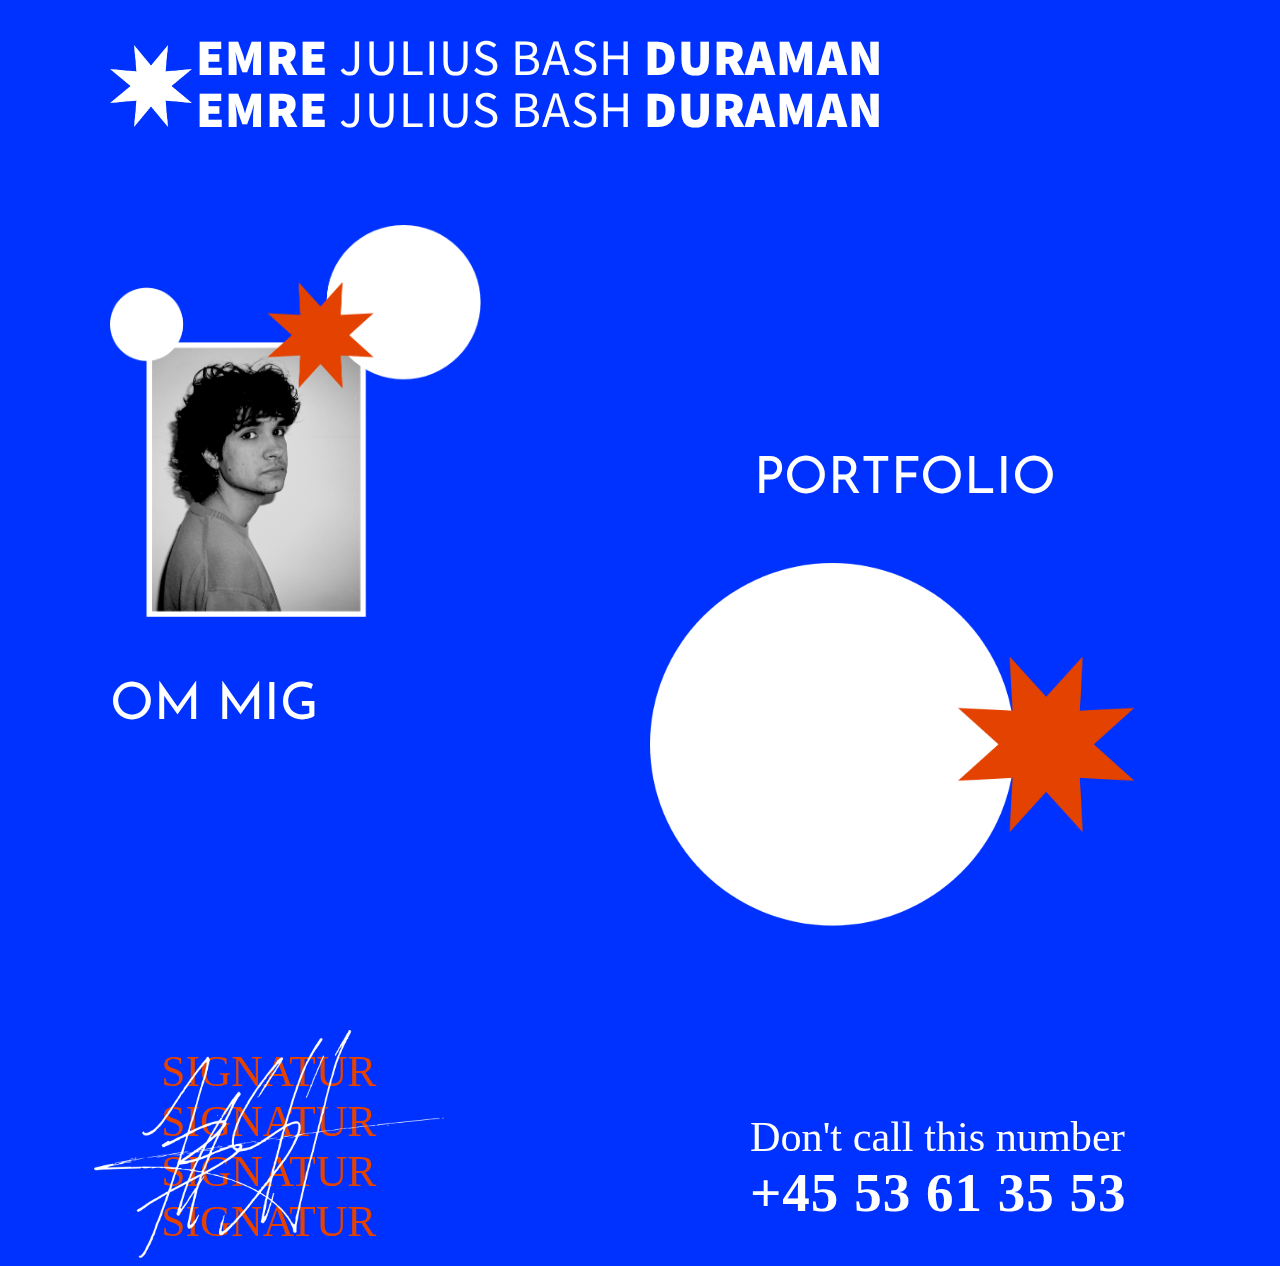
<file: index.html>
<!DOCTYPE html>
<html lang="da">

<head>
  <meta charset="UTF-8" />
  <meta http-equiv="X-UA-Compatible" content="IE=edge" />
  <meta name="viewport" content="width=device-width, initial-scale=1.0" />
  <link rel="stylesheet" href="index.css" />
  <link rel="stylesheet" href="global.css" />
  <link rel="icon" href="img/favicon.png" />
  <meta name="format-detection" content="telephone=no">

  <!-- GOOGLE FONTS START -->
  <link href="https://fonts.googleapis.com/css2?family=Source+Sans+Pro:wght@200;300;400;600;700;900&display=swap"
    rel="stylesheet" />
  <link rel="preconnect" href="https://fonts.gstatic.com" />
  <link href="https://fonts.googleapis.com/css2?family=Josefin+Sans:wght@400;500;600&display=swap" rel="stylesheet" />
  <link rel="preconnect" href="https://fonts.gstatic.com">
  <link href="https://fonts.googleapis.com/css2?family=Inter:wght@200;300;400;500;600;900&display=swap"
    rel="stylesheet">
  <!-- GOOGLE FONTS SLUT -->

  <title>Forside</title>
</head>

<body>

  <header>
    <a href="index.html">
      <h2>E<span class="mellemnavn_mobil">JB</span>D</h2>
      <div id="header_container">
        <img src="img/stjerne.png" alt="stjerne" />

        <h1>
          EMRE <span class="mellemnavn">JULIUS BASH</span> DURAMAN <br />
          EMRE <span class="mellemnavn">JULIUS BASH</span> DURAMAN
        </h1>
      </div>
    </a>

    <nav>

      <div id="menuknap">☰</div>
      <ul id="menu" class="hidden">
   
          <li><a href="about.html">Mig</a></li>
          <li><a href="portfolio.html">Portfolio</a></li>
          <li><a href="portfolio.html#first_section">Tema 2</a></li>
          <li><a href="portfolio.html#second_section">Tema 3</a></li>
          <li><a href="portfolio.html#fourth_section">Tema 4</a></li>
          <li><a href="portfolio.html#fifth_section">Tema 5</a></li>

      </ul>


    </nav>
  </header>
  <main>

    <div id="first_section">

      <div id="profil">
        <img src="img/emre_1.png" alt="Emre" />


        <div id="about"> <a href="about.html">OM MIG</a></div>
        <div id="portfolio"><a href="portfolio.html">PORTFOLIO</a></div>
        <div id="cirkel_stjerne">
          <img src="img/cirkel_stjerne.png" alt="Cirkel stjerne">
        </div>
      </div>

      <!-- <div class="stjerne"><img src="img/stjerne_roed.png" alt="stjerne"></div> -->



    </div>
  </main>

  <footer>
    <div id="footer_signatur">
      <img src="img/signatur.png" alt="Underskrift BASH" />

      <div class="center">
        SIGNATUR <br />
        SIGNATUR <br />
        SIGNATUR <br />
        SIGNATUR <br />
      </div>
    </div>

    <div id="footer_call">
      <p> Don't call this number <br> <span class=nummer>
          +45 53 61 35 53</span></p>


    </div>

  </footer>
  <script src="index.js"></script>
</body>


</html>
</file>
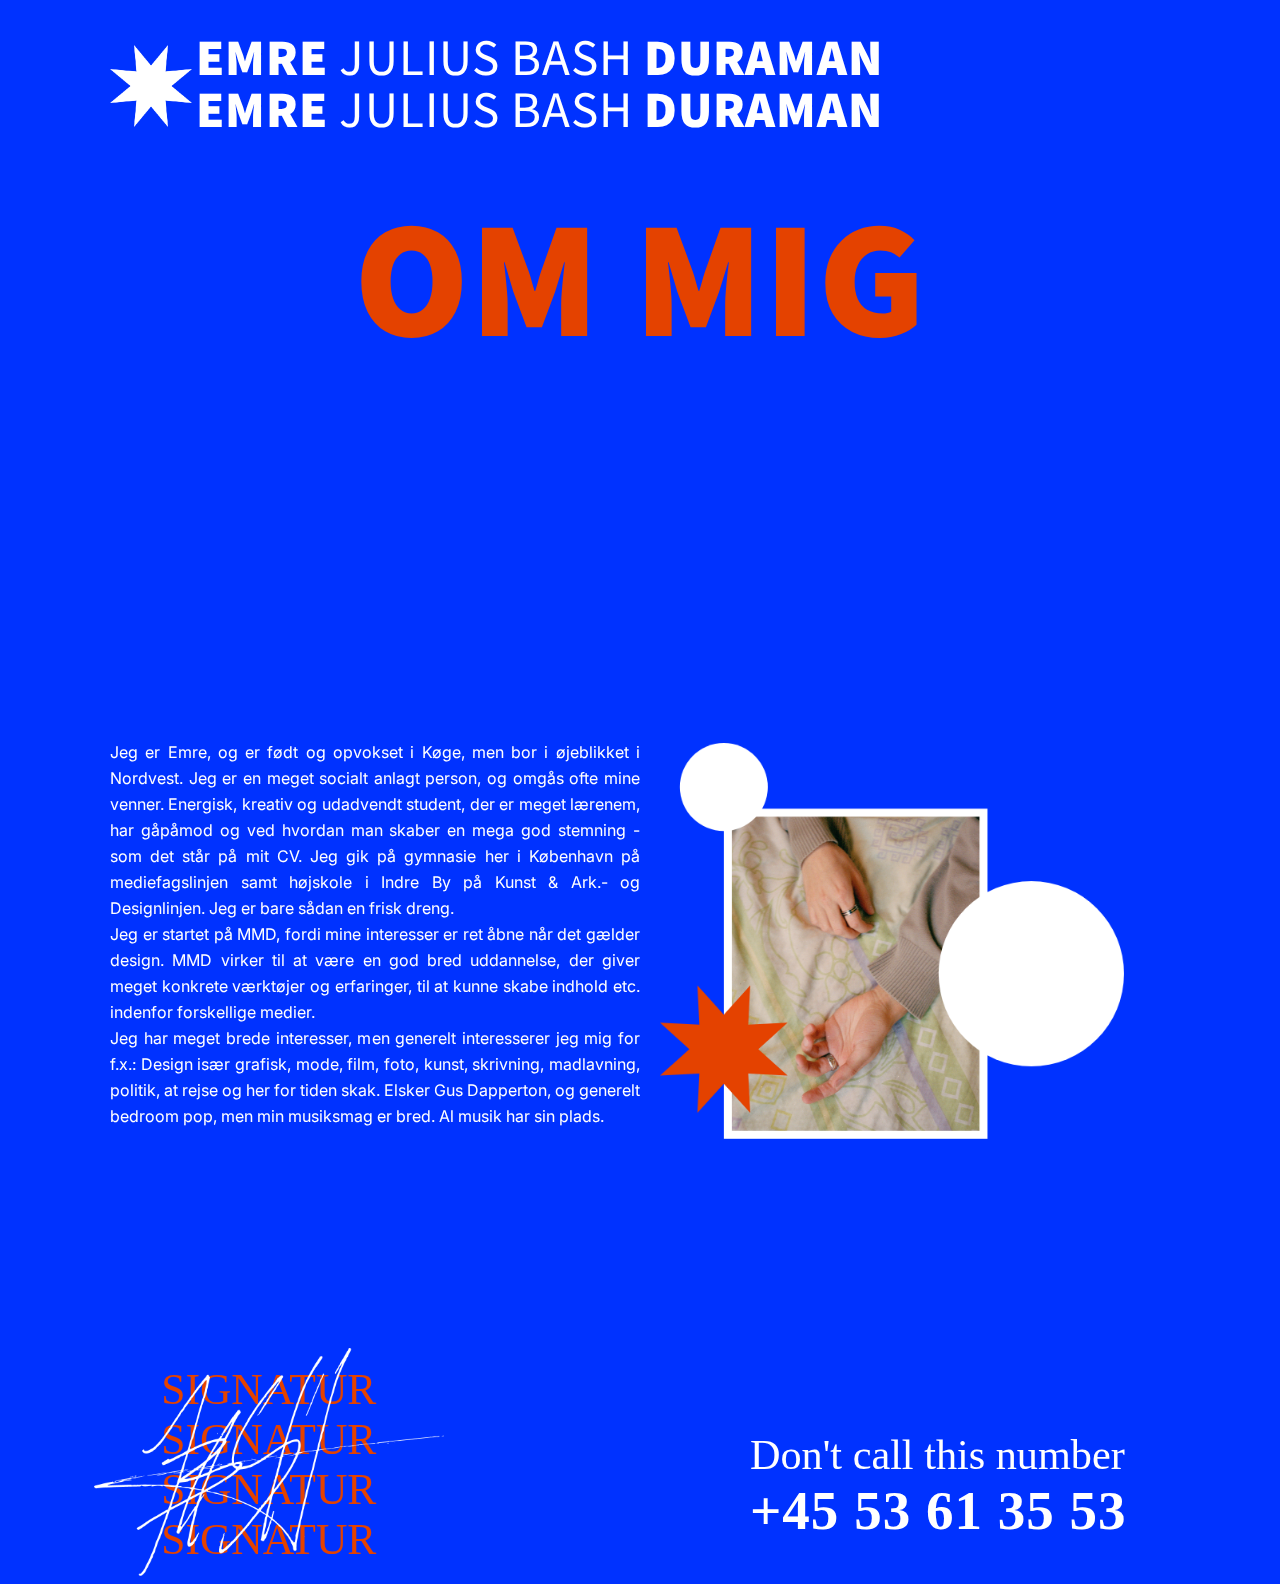
<file: about.html>
<!DOCTYPE html>
<html lang="da">

<head>
  <meta charset="UTF-8" />
  <meta http-equiv="X-UA-Compatible" content="IE=edge" />
  <meta name="viewport" content="width=device-width, initial-scale=1.0" />
  <link rel="stylesheet" href="about.css" />
  <link rel="stylesheet" href="global.css" />
  <link rel="icon" href="img/favicon.png" />
  <meta name="format-detection" content="telephone=no">

  <!-- GOOGLE FONTS START -->
  <link href="https://fonts.googleapis.com/css2?family=Source+Sans+Pro:wght@200;300;400;600;700;900&display=swap"
    rel="stylesheet" />
  <link rel="preconnect" href="https://fonts.gstatic.com" />
  <link href="https://fonts.googleapis.com/css2?family=Josefin+Sans:wght@400;500;600&display=swap" rel="stylesheet" />
  <link rel="preconnect" href="https://fonts.gstatic.com">
  <link href="https://fonts.googleapis.com/css2?family=Inter:wght@200;300;400;500;600;900&display=swap"
    rel="stylesheet">
  <!-- GOOGLE FONTS SLUT -->
  <title>Om mig</title>
</head>

<body>
  <header>
    <a href="index.html">
      <h2>E<span class="mellemnavn_mobil">JB</span>D</h2>
      <div id="header_container">
        <img src="img/stjerne.png" alt="stjerne" />

        <h1>
          EMRE <span class="mellemnavn">JULIUS BASH</span> DURAMAN <br />
          EMRE <span class="mellemnavn">JULIUS BASH</span> DURAMAN
        </h1>
      </div>
    </a>

    <nav>

      <div id="menuknap">☰</div>
      <ul id="menu" class="hidden">
     
          <li><a href="about.html">Mig</a></li>
          <li><a href="portfolio.html">Portfolio</a></li>
          <li><a href="portfolio.html#first_section">Tema 2</a></li>
          <li><a href="portfolio.html#second_section">Tema 3</a></li>
          <li><a href="portfolio.html#fourth_section">Tema 4</a></li>
          <li><a href="portfolio.html#fifth_section">Tema 5</a></li>

      </ul>



    </nav>
  </header>
  <main>

    <div id="portfolio">
      <p>OM MIG</p>
    </div>

    <div id="about_section">
     

      <p>Jeg er Emre, og er født og opvokset i Køge, men bor i øjeblikket i Nordvest. Jeg er en meget socialt anlagt
        person, og omgås ofte mine venner. Energisk, kreativ og udadvendt student, der er meget lærenem, har gåpåmod og
        ved hvordan man skaber en mega god stemning - som det står på mit CV. Jeg gik på gymnasie her i København på
        mediefagslinjen samt højskole i Indre By på Kunst & Ark.- og Designlinjen.
        Jeg er bare sådan en frisk dreng.
        <br>
        Jeg er startet på MMD, fordi mine interesser er ret åbne når det gælder design. MMD virker til at være en god
        bred uddannelse, der giver meget konkrete værktøjer og erfaringer, til at kunne skabe indhold etc. indenfor
        forskellige medier.
        <br>

        Jeg har meget brede interesser, men
        generelt interesserer jeg mig for f.x.:
        Design især grafisk, mode, film, foto, kunst, skrivning, madlavning, politik, at rejse og her for tiden skak.
        Elsker Gus Dapperton, og generelt bedroom pop, men min musiksmag er bred. Al musik har sin plads. </p>

        <div id="bash_container">
          <img src="img/haand_stjerne.png" alt="Hånd">
        </div>

    </div>

  




  </main>
  <footer>
    <div id="footer_signatur">
      <img src="img/signatur.png" alt="Underskrift BASH" />

      <div class="center">
        SIGNATUR <br />
        SIGNATUR <br />
        SIGNATUR <br />
        SIGNATUR <br />
      </div>
    </div>

    <div id="footer_call">
      <p> Don't call this number <br> <span class=nummer>
          +45 53 61 35 53</span></p>


    </div>

  </footer>
  <script src="index.js"></script>

</body>

</html>
</file>
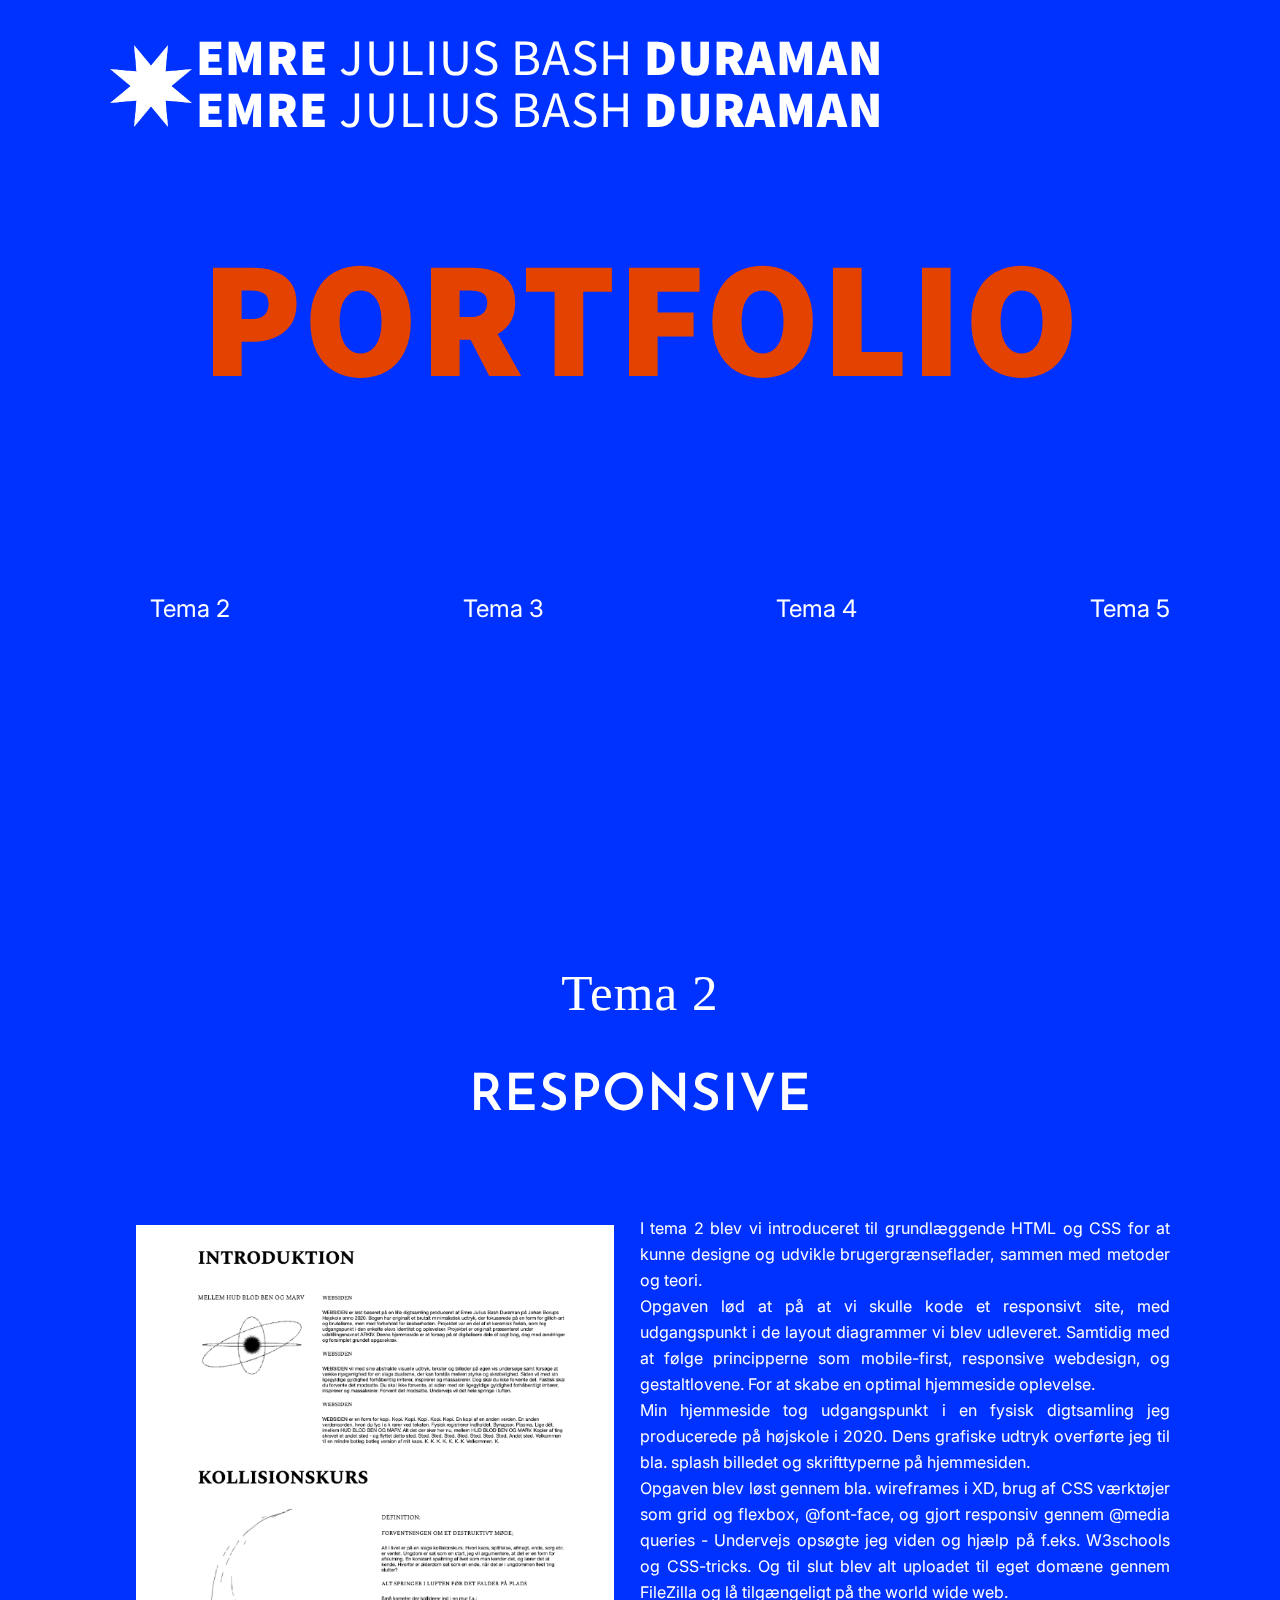
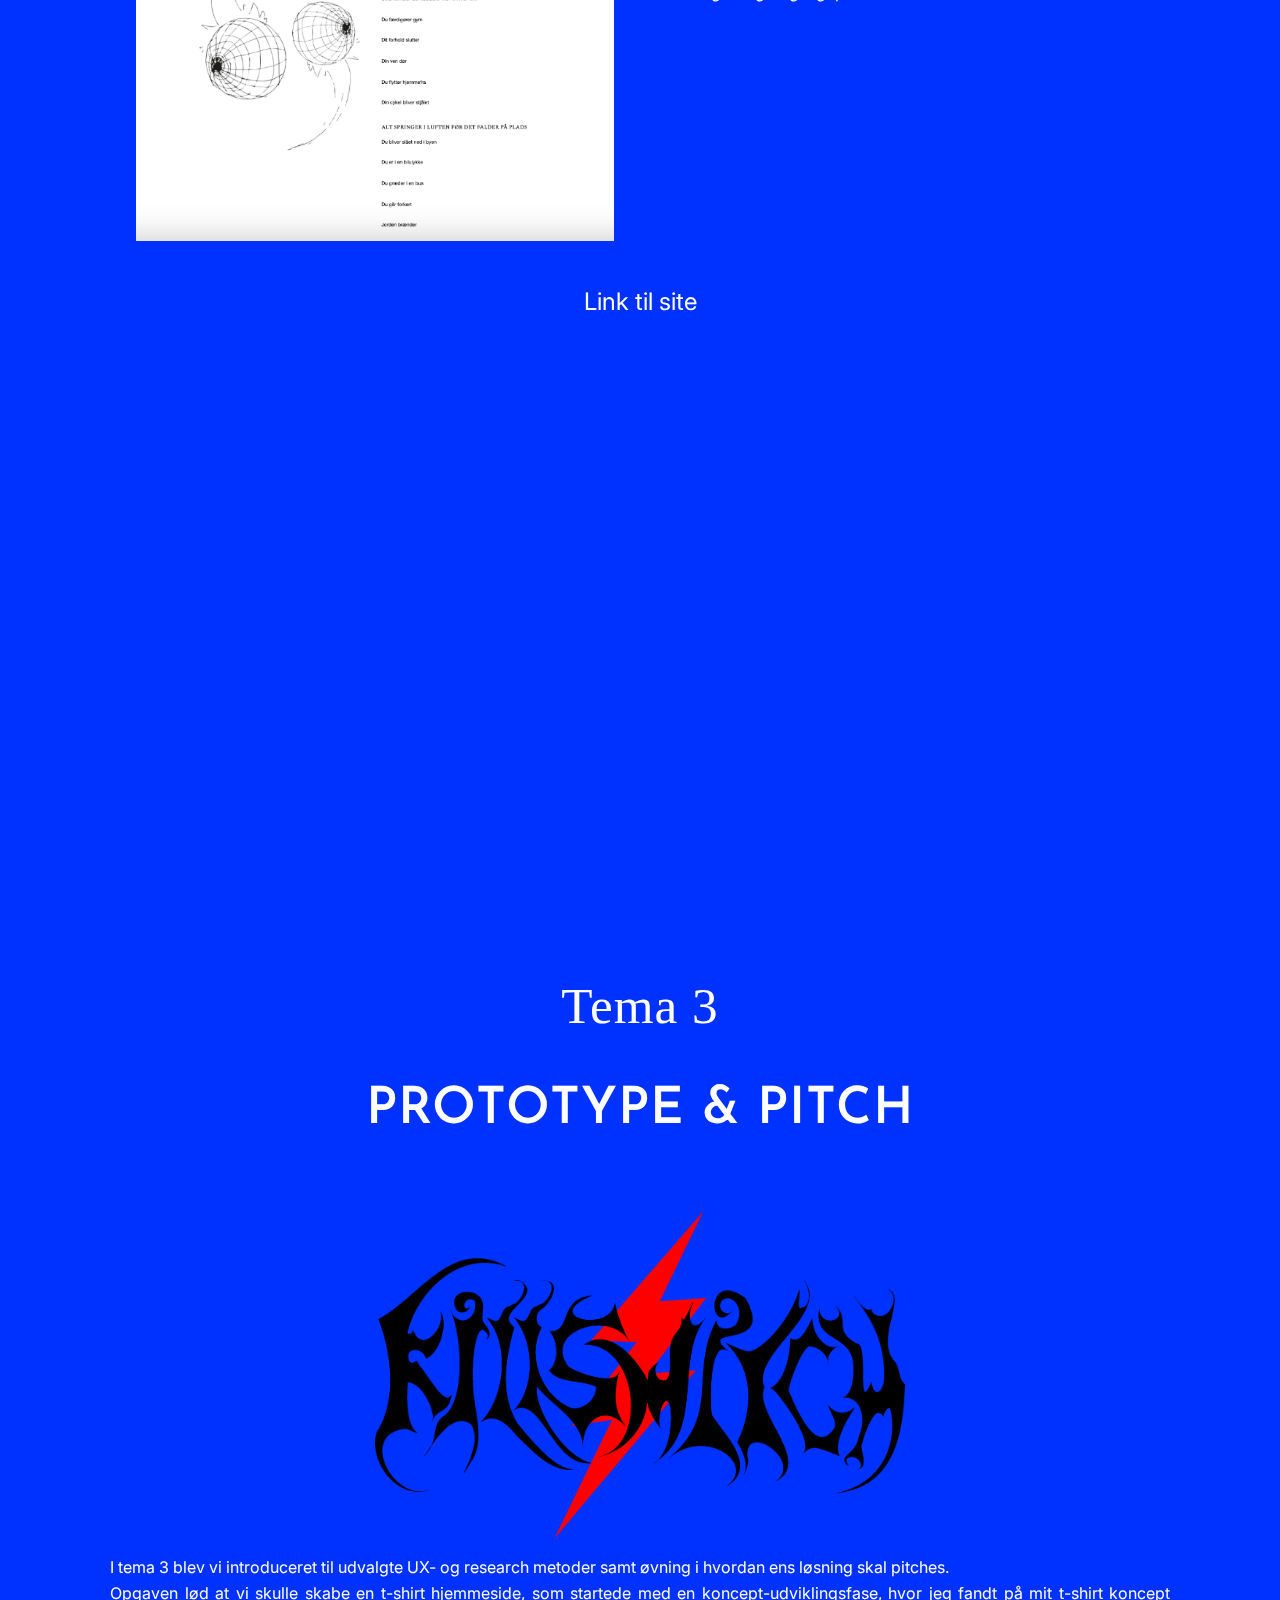
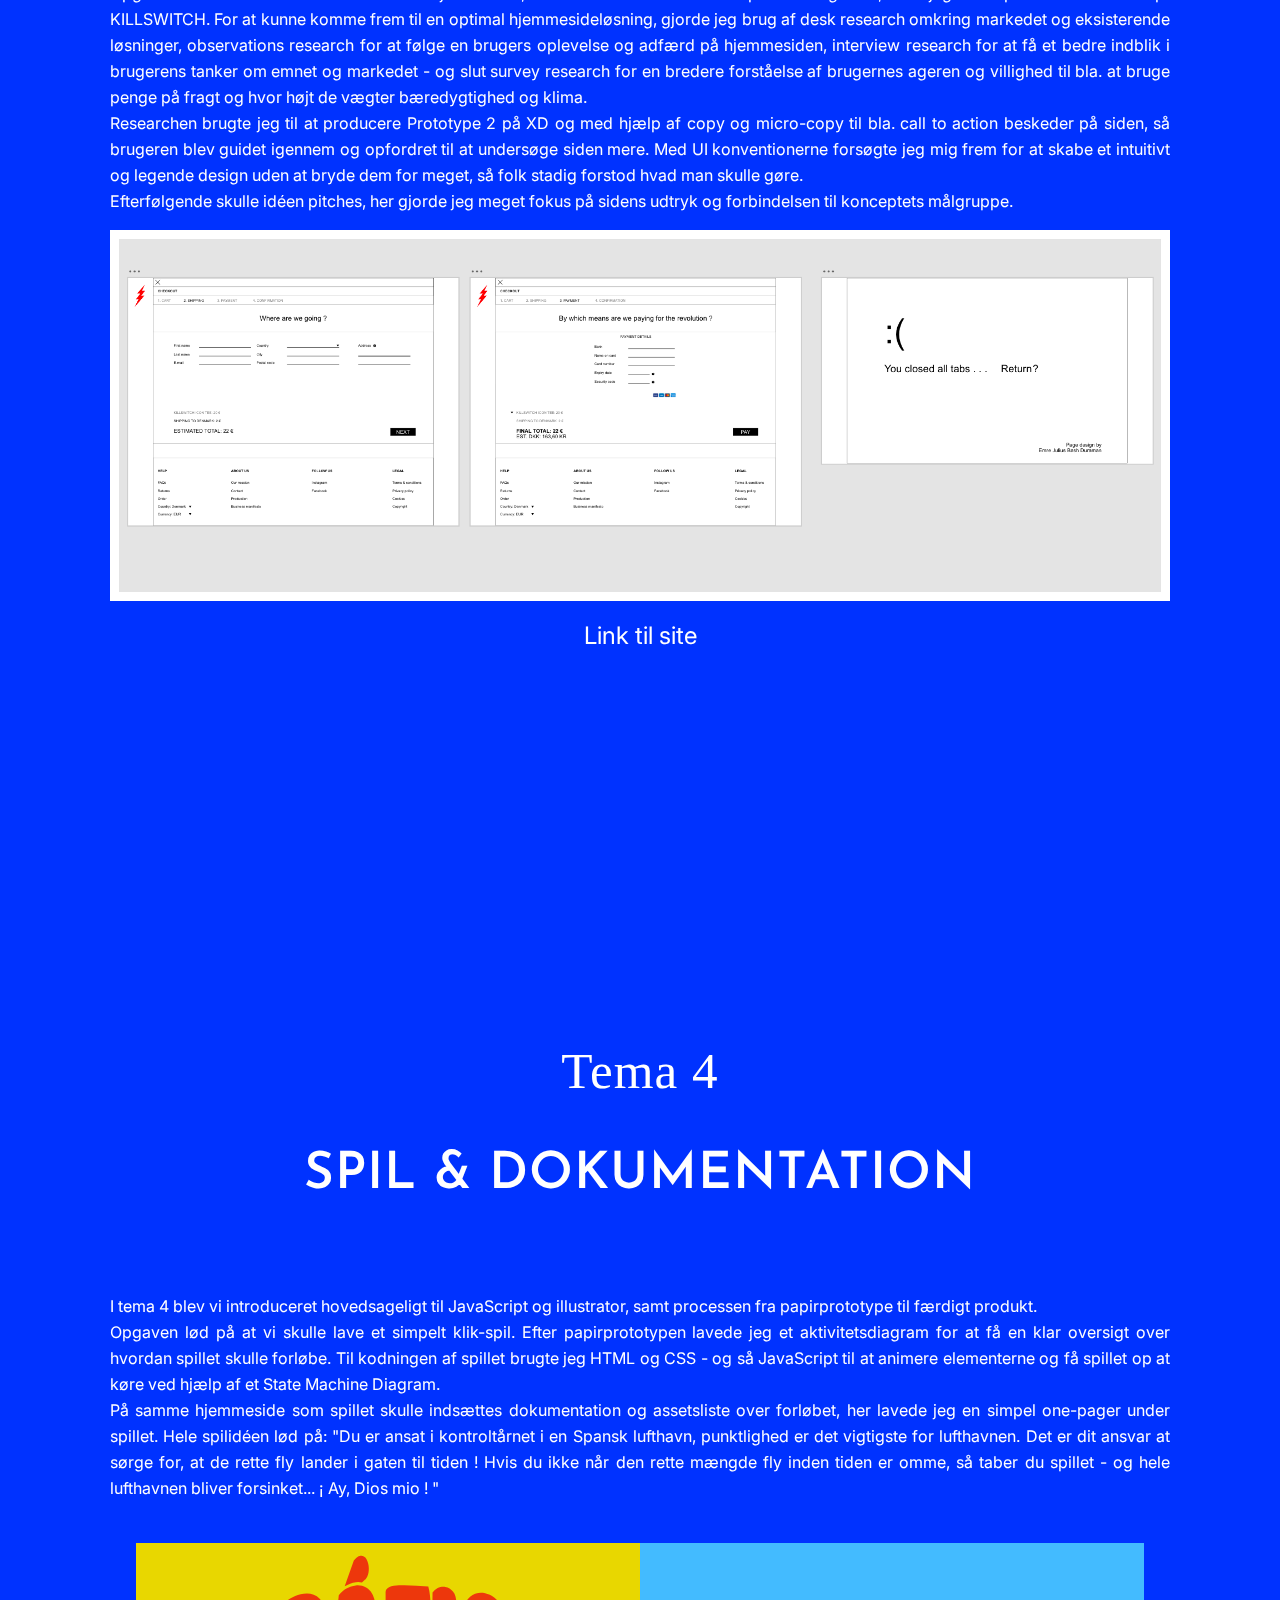
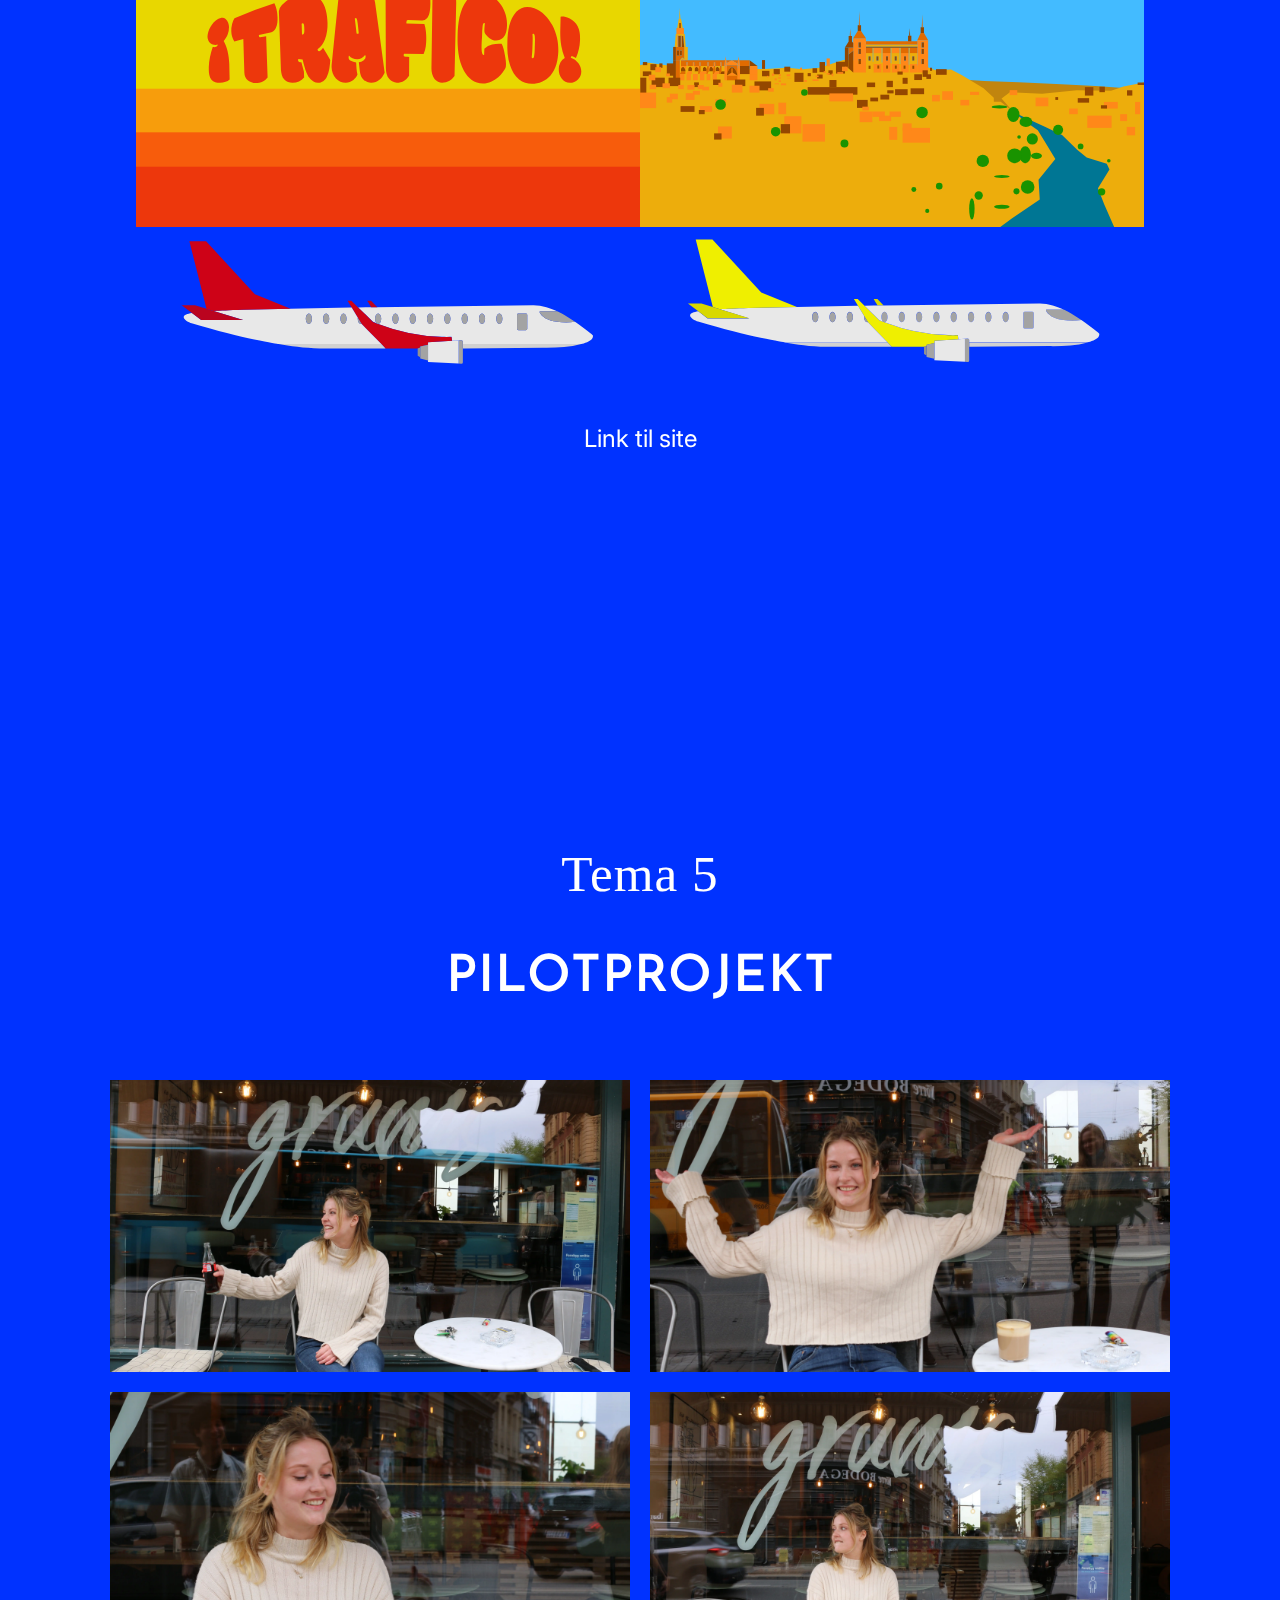
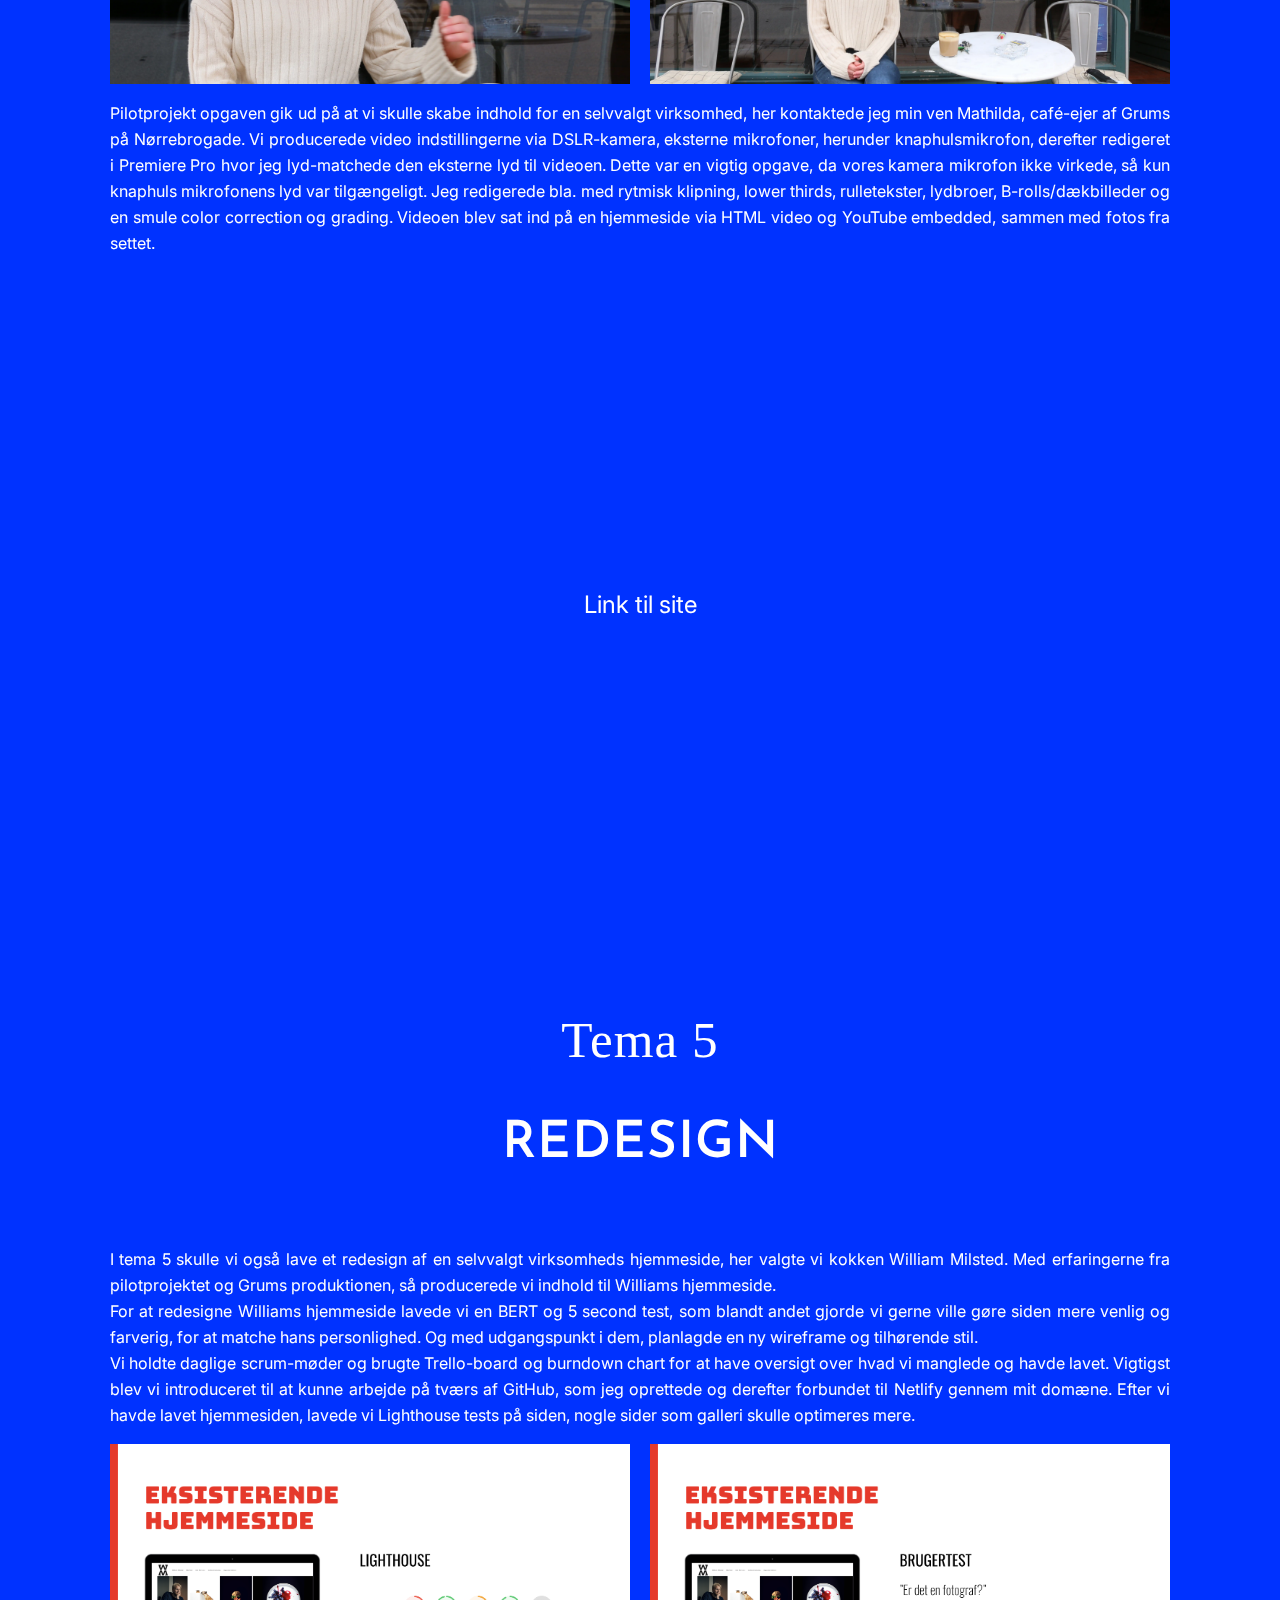
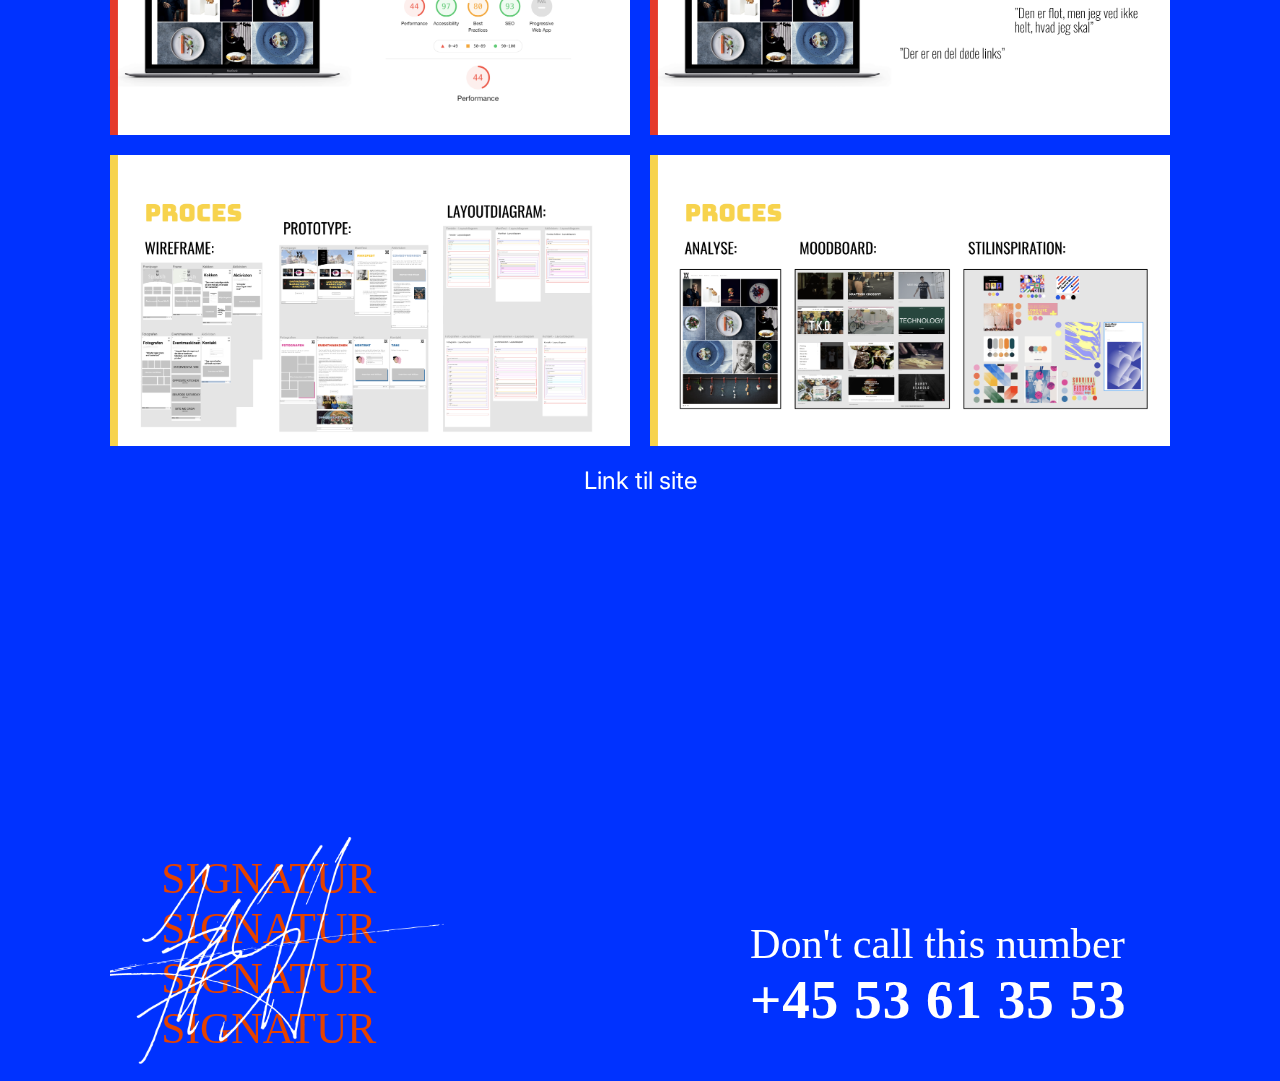
<file: portfolio.html>
<!DOCTYPE html>
<html lang="da">

<head>
  <meta charset="UTF-8">
  <meta http-equiv="X-UA-Compatible" content="IE=edge">
  <meta name="viewport" content="width=device-width, initial-scale=1.0">
  <link rel="stylesheet" href="portfolio.css" />
  <link rel="stylesheet" href="global.css" />
  <link rel="icon" href="img/favicon.png" />
  <meta name="format-detection" content="telephone=no">

  <!-- GOOGLE FONTS START -->
  <link href="https://fonts.googleapis.com/css2?family=Source+Sans+Pro:wght@200;300;400;600;700;900&display=swap"
    rel="stylesheet" />
  <link rel="preconnect" href="https://fonts.gstatic.com" />
  <link href="https://fonts.googleapis.com/css2?family=Josefin+Sans:wght@400;500;600&display=swap" rel="stylesheet" />
  <link rel="preconnect" href="https://fonts.gstatic.com">
  <link rel="preconnect" href="https://fonts.gstatic.com">
  <link href="https://fonts.googleapis.com/css2?family=Inter:wght@200;300;400;500;600;900&display=swap"
    rel="stylesheet">
  <!-- GOOGLE FONTS SLUT -->
  <title>Portfolio</title>
</head>

<body>

  <header>
    <a href="index.html">
      <h2>E<span class="mellemnavn_mobil">JB</span>D</h2>
      <div id="header_container">
        <img src="img/stjerne.png" alt="stjerne" />

        <h1>
          EMRE <span class="mellemnavn">JULIUS BASH</span> DURAMAN <br />
          EMRE <span class="mellemnavn">JULIUS BASH</span> DURAMAN
        </h1>
      </div>
    </a>

    <nav>

      <div id="menuknap">☰</div>
      <ul id="menu" class="hidden">
        <li><a href="about.html">Mig</a></li>
        <li><a href="portfolio.html">Portfolio</a></li>
        <li><a href="#first_section">Tema 2</a></li>
        <li><a href="#second_section">Tema 3</a></li>
        <li><a href="#fourth_section">Tema 4</a></li>
        <li><a href="#fifth_section">Tema 5</a></li>
      </ul>

    </nav>
  </header>

  <main>

    <div id="portfolio">
      <p>PORTFOLIO</p>
    </div>

    <div id="menu_computer">
      <ul>
        <li><a href="#first_section">Tema 2</a></li>
        <li><a href="#second_section">Tema 3</a></li>
        <li><a href="#fourth_section">Tema 4</a></li>
        <li><a href="#fifth_section">Tema 5</a></li>
      </ul>
    </div>

    <div id="first_section">
      <h3>
        <span class="tema">Tema 2</span> <br> RESPONSIVE
      </h3>
      <div class="section_wrapper">

        <img src="img/tema2.png" alt="Billede">


        <p>I tema 2 blev vi introduceret til grundlæggende HTML og CSS for at kunne designe og udvikle
          brugergrænseflader, sammen med metoder og teori. <br>
          Opgaven lød at på at vi skulle kode et
          responsivt site, med udgangspunkt i de layout diagrammer vi blev udleveret. Samtidig med at følge principperne
          som mobile-first, responsive webdesign, og gestaltlovene. For at skabe en optimal hjemmeside oplevelse.
          <br>

          Min hjemmeside tog udgangspunkt i en fysisk digtsamling jeg producerede på højskole i 2020. Dens grafiske
          udtryk overførte jeg til bla. splash billedet og skrifttyperne på hjemmesiden. <br>
          Opgaven blev løst gennem bla. wireframes i XD, brug af CSS værktøjer som grid og flexbox, @font-face, og gjort
          responsiv gennem @media queries - Undervejs opsøgte jeg viden og hjælp på f.eks. W3schools og CSS-tricks. Og
          til slut blev alt uploadet til eget domæne gennem FileZilla og lå tilgængeligt på the world wide web.

        </p>


      </div>
      <div class="link_site">
        <a href="http://bashkaos.dk/kea/02_web/02_html/website_v2/index.html#first_section">Link til
          site</a>
      </div>
    </div>

    <div id="second_section">
      <h3>
        <span class="tema">Tema 3</span> <br> PROTOTYPE & PITCH
      </h3>
      <div class="section_wrapper2">

        <img src="img/kill_switch.png" alt="Logotype">


        <p>I tema 3 blev vi introduceret til udvalgte UX- og research metoder samt øvning i hvordan ens løsning skal
          pitches. <br>
          Opgaven lød at vi skulle skabe en t-shirt hjemmeside, som startede med en koncept-udviklingsfase, hvor jeg
          fandt på mit t-shirt koncept KILLSWITCH. For at kunne komme frem til en optimal hjemmesideløsning, gjorde jeg
          brug af desk research omkring markedet og eksisterende løsninger, observations research for at følge en
          brugers oplevelse og adfærd på hjemmesiden, interview research for at få et bedre indblik i brugerens tanker
          om emnet og markedet - og slut survey research for en bredere forståelse af brugernes ageren og villighed til
          bla. at bruge penge på fragt og hvor højt de vægter bæredygtighed og klima.
          <br>
          Researchen brugte jeg til at producere Prototype 2 på XD og med hjælp af copy og micro-copy til bla. call to
          action beskeder på siden, så brugeren blev guidet igennem og opfordret til at undersøge siden mere. Med UI
          konventionerne forsøgte jeg mig frem for at skabe et intuitivt og legende design uden at bryde dem for meget,
          så folk stadig forstod hvad man skulle gøre.
          <br>
          Efterfølgende skulle idéen pitches, her gjorde jeg meget fokus på sidens udtryk og forbindelsen til konceptets
          målgruppe.
        </p>

        <div id="wire_kill">
          <img src="img/wire_kill.png" alt="wireframes">
        </div>

        <div class="link_site">
          <a href=" https://xd.adobe.com/view/da8b430f-338d-4575-968e-b83075cdf282-8fd8/?fullscreen&hints=off">Link til
            site</a>
        </div>


      </div>
    </div>


    <div id="fourth_section">
      <h3>
        <span class="tema">Tema 4</span> <br> SPIL & DOKUMENTATION
      </h3>
      <div class="section_wrapper3">
        <p>
          I tema 4 blev vi introduceret hovedsageligt til JavaScript og illustrator, samt processen fra papirprototype
          til færdigt produkt. <br>
          Opgaven lød på at vi skulle lave et simpelt klik-spil. Efter papirprototypen lavede jeg et aktivitetsdiagram
          for at få en klar oversigt over hvordan spillet skulle forløbe. Til kodningen af spillet brugte jeg HTML og
          CSS - og så JavaScript til at animere elementerne og få spillet op at køre ved hjælp af et State Machine
          Diagram. <br>
          På samme hjemmeside som spillet skulle indsættes dokumentation og assetsliste over forløbet, her lavede jeg en
          simpel one-pager under spillet. Hele spilidéen lød på: "Du er ansat i kontroltårnet i en Spansk lufthavn,
          punktlighed er det vigtigste for lufthavnen. Det er dit ansvar at sørge for, at de rette fly lander i gaten
          til tiden ! Hvis du ikke når den rette mængde fly inden tiden er omme, så taber du spillet - og hele
          lufthavnen bliver forsinket...

          ¡ Ay, Dios mio ! "



        </p>





      </div>

      <div class="col_fotos">
        <img src="img/splash_start.svg" alt="Splash">
        <img src="img/Baggrund.svg" alt="Baggrund">
        <img src="img/Roedfly.svg" alt="Fly">
        <img src="img/Gulfly.svg" alt="Fly">
      </div>
      <div class="link_site">
        <a href="http://bashkaos.dk/kea/04_animation/spil/trafico.html">Link til site</a>
      </div>
    </div>
    <div id="fifth_section">
      <h3>
        <span class="tema">Tema 5</span> <br> PILOTPROJEKT
      </h3>
      <div class="section_wrapper4">

        <div class="fotos_container">

          <div class="fotos">
            <img src="img/foto1.webp" alt="Mathilda">
            <img src="img/foto2.webp" alt="Mathilda">
            <img src="img/foto3.webp" alt="Mathilda">
            <img src="img/foto4.webp" alt="Mathilda">
          </div>


        </div>


        <p>Pilotprojekt opgaven gik ud på at vi skulle skabe indhold for en selvvalgt virksomhed, her kontaktede jeg min
          ven Mathilda, café-ejer af Grums på Nørrebrogade. Vi producerede video indstillingerne via DSLR-kamera,
          eksterne mikrofoner, herunder knaphulsmikrofon, derefter redigeret i Premiere Pro hvor jeg lyd-matchede den
          eksterne lyd til videoen. Dette var en vigtig opgave, da vores kamera mikrofon ikke virkede, så kun knaphuls
          mikrofonens lyd var tilgængeligt.
          Jeg redigerede bla. med rytmisk klipning, lower thirds, rulletekster, lydbroer, B-rolls/dækbilleder og en
          smule color correction og grading. Videoen blev sat ind på en hjemmeside via HTML video og YouTube embedded,
          sammen med fotos fra settet.</p>
        <div class="video_container">

    
          <div class="iframe_wrapper">
            <iframe width="560" height="315" src="https://www.youtube.com/embed/_1CdVqAvgxA"
              title="YouTube video player" 
              allow="accelerometer; autoplay; clipboard-write; encrypted-media; gyroscope; picture-in-picture"
              allowfullscreen></iframe>
          </div>

        </div>

        <div class="link_site">
          <a href="http://bashkaos.dk/kea/05_content/grums/index.html">Link til site</a>
        </div>

      </div>
    </div>
    <div id="sixth_section">
      <h3>
        <span class="tema">Tema 5</span> <br> REDESIGN
      </h3>
      <div class="section_wrapper5">




        <p>
          I tema 5 skulle vi også lave et redesign af en selvvalgt virksomheds hjemmeside, her valgte vi kokken William
          Milsted. Med erfaringerne fra pilotprojektet og Grums produktionen, så producerede vi indhold til Williams
          hjemmeside. <br> For at redesigne Williams hjemmeside lavede vi en BERT og 5 second test, som blandt andet gjorde
          vi gerne ville gøre siden mere venlig og farverig, for at matche hans personlighed. Og med udgangspunkt i dem,
          planlagde en ny wireframe og tilhørende stil. <br> Vi holdte daglige scrum-møder og brugte Trello-board og burndown
          chart for at have oversigt over hvad vi manglede og havde lavet. Vigtigst blev vi introduceret til at kunne
          arbejde på tværs af GitHub, som jeg oprettede og derefter forbundet til Netlify gennem mit domæne. Efter vi
          havde lavet hjemmesiden, lavede vi Lighthouse tests på siden, nogle sider som galleri skulle optimeres mere.

        </p>


        <div class="fotos_container">

          <div class="fotos">
            <img src="img/pros3.png" alt="eksisterende side">
            <img src="img/pros4.png" alt="eksisterende side">
            <img src="img/pros1.png" alt="process">
            <img src="img/pros2.png" alt="process">


          </div>


        </div>

      </div>
      <div class="link_site">
        <a href="https://william-milsted.netlify.app/index.html">Link til site</a>
      </div>
    </div>






  </main>


  <footer>
    <div id="footer_signatur">
      <img src="img/signatur.png" alt="Underskrift BASH" />

      <div class="center">
        SIGNATUR <br />
        SIGNATUR <br />
        SIGNATUR <br />
        SIGNATUR <br />
      </div>
    </div>

    <div id="footer_call">
      <p> Don't call this number <br> <span class=nummer>
          +45 53 61 35 53</span></p>


    </div>

  </footer>
  <script src="index.js"></script>
</body>


</html>
</file>
<file: index.css>
/********************************************************** COMPUTER VERSION ***************/

@media (min-width: 700px) {
  #first_section {
    margin-top: 25vh;
  }

  #profil img {
    height: auto;
    width: 70%;
  }

  #about {
    grid-row: 2;
    grid-column: 1;
    font-size: 4vw;
    margin-top: 5vw;
    text-align: start;
    font-family: "Josefin Sans";
  }

  #portfolio {
    grid-row: 1;
    grid-column: 2;
    font-size: 4vw;
    margin-top: 2vw;
    font-family: "Josefin Sans";
    text-align: center;
    margin-top: 18vw;
  }


  #profil {
    display: grid;
    grid-template-rows: 1fr 1fr;
    grid-template-columns: 1fr 1fr;
  }

  #cirkel_stjerne img {
    height: auto;
    width: 95%;
    position: relative;
    top: -5vw;
  }

  #cirkel_stjerne {

    Grid-column: 2;
    grid-row: 2;
    padding: 10px;

  }

 


  /******************************* footer **************************/

  footer {
    color: white;
    margin-top: -170px;
  }

  #footer_call {
    color: white;
    font-family: "Times New Roman", Times, serif;
    font-size: 3.3vw;
    position: relative;
    left: 50vw;
  }

  .nummer {
    color: white;
    font-family: "Times New Roman", Times, serif;
    font-weight: 900;
    letter-spacing: 1px;
    font-size: 4.3vw;
  }

  #footer_signatur img {
    width: 33%;
    height: auto;
  }

  #footer_signatur {
    position: relative;
    text-align: center;
    right: 29vw;
    top: 15vw;
  }

  .center {
    color: #e44200;
    font-size: 3.4vw;
    position: absolute;
    top: 50%;
    left: 50%;
    transform: translate(-50%, -50%);
    z-index: -1;
  }

  /**************************** menu **************************/

  a {
    text-decoration: none;
    list-style-type: none;
    color: white;
  }

  #first_section a:hover {
    background-color: #E44200;
  }
}

/********************************************************** COMPUTER VERSION SLUT ********************/
/********************************************************** MOBIL VERSION ********************/

@media (max-width: 700px) {
  #first_section {
    margin-top: 25vh;
  }

  #profil img {
    width: 80%;
    left: 5vw;
    position: relative;
  }

  #cirkel_stjerne img {
    height: auto;
    width: 80%;
    left: 14vw;
    position: relative;
    top: 35vw;
  }

  /******************************* cirkler *************************/

  /******************************* footer **************************/

  footer {
    color: white;
    margin-top: 100vw;
    display: grid;
  }

  #footer_call {
    color: white;
    font-family: "Times New Roman", Times, serif;
    font-weight: 100;
    letter-spacing: 1px;
    font-size: 9vw;
    display: inline-block;
    text-align: center;
  }

  .nummer {
    color: white;
    font-family: "Times New Roman", Times, serif;
    font-weight: 900;
    letter-spacing: 5px;
    font-size: 10vw;
    display: inline-block;
  }

  #footer_signatur img {
    width: 100%;
    height: auto;
  }

  #footer_signatur {
    position: relative;
    text-align: center;
    margin-bottom: 55vw;
  }


  .center {
    color: #e44200;
    font-size: 12vw;
    position: absolute;
    top: 50%;
    left: 50%;
    transform: translate(-50%, -50%);
    z-index: -1;
  }



  /**************************** menu **************************/

  a {
    color: blue;
    text-decoration: none;
    list-style-type: none;
    color: white;
    font-family: "Josefin Sans";
    font-size: 3rem;
  }

  main a {
    display: none;
  }
}

/********************************************************** MOBIL VERSION SLUT ********************/
</file>
<file: global.css>
.hidden {

  opacity: 0;
  transform: translateX(+100%);
}

#menuknap {
  display: inline-block;
  right: 20px;
  position: fixed;
  font-size: 4rem;
  color: white;
  font-family: "Source Sans Pro";
  font-weight: 600;
  z-index: 2;
  top: -15px;

}

#menu {
  transition: transform 0.5s;
  transform-origin: top right;
  list-style-type: none;
  z-index: 1;
  position: fixed;
  background-color: #0032ff;
  height: 200%;
  width: 100%;
  left: 0;
  top: -20px;
  padding-top: 70px;
  line-height: 50px;
  justify-content: right;



}


#menu a {
  margin-right: 40px;
  text-align: right;
  color: white;
  text-decoration: none;
  font-family: "Inter";
  font-size: 2rem;
  position: relative;
  left: 50%;
  text-align: right;
  

}

#menu a:hover{
  background-color: #E44200;
}


#liste_stil {
  place-content: start;
  grid-column: 2;

}




/********************************************************** COMPUTER VERSION ********************/

@media (min-width: 700px) {


  /*******menu*******/

  #menuknap {
    display: none;
    font-size: 4rem;
    color: white;
    font-family: monospace;


}

#menu.hidden {
    transform: translateX(0);
    opacity: 1;
}

#menu {

    display: none;
}


/*******menu*******/

  * {
    box-sizing: border-box;
  }

  a {
    text-decoration: none;
  }

  body {
    isolation: isolate;
    background-color: #0032ff;
    margin-left: 110px;
    margin-right: 110px;
    overflow-x: hidden;
  }

  /***** emre julius bash duraman ******/

  header {
    position: fixed;
    top: 0;
    z-index: 99;
    mix-blend-mode: difference;
  }

  #header_container img {
    width: 7%;
    height: auto;
    mix-blend-mode: difference;
  }

  h1 {
    color: white;
    font-family: "Source sans pro";
    font-weight: 900;
    letter-spacing: 1px;
    font-size: 4vw;
    line-height: 4vw;
    display: inline-block;
  }

  .mellemnavn {
    font-weight: 400;
    font-family: "Source sans pro";
  }

  h2 {
    display: none;
    color: white;
    font-family: "Source sans pro";
    font-weight: 900;
    letter-spacing: 1px;
    font-size: 40px;
    line-height: 45px;
    
  }
  .mellemnavn_mobil {
    display: none;
    font-weight: 400;
    font-family: "Source sans pro";
  }
}
/********************************************************** COMPUTER VERSION SLUT ********************/
/********************************************************** MOBIL VERSION ********************/

@media (max-width: 700px) {
  * {
    box-sizing: border-box;
  }

  body {
    background-color: #0032ff;
    isolation: isolate;
  }

  /***** emre julius bash duraman ******/

  header {
    position: fixed;
    top: 0;
    z-index: 99;
    /*mix-blend-mode: difference;*/
    
  }

  
  #header_container img {
    width: 50px;
    height: auto;
    position: fixed;
    top: 10px;
    z-index: 2;
  }

  h1 {
    display: none;
    color: white;
    font-family: "Source sans pro";
    font-weight: 900;
    letter-spacing: 1px;
    font-size: 4vw;
    line-height: 45px;
  }

  .mellemnavn {
    display: none;
    font-weight: 400;
    font-family: "Source sans pro";
  }

  h2 {
    color: white;
    font-family: "Source sans pro";
    font-weight: 700;
    letter-spacing: 1px;
    font-size: 63px;
    line-height: 45px;
    transform: rotate(90deg);
    position: fixed;
    top: 68px;
    left: -38px;
    z-index: 2;
  }

  .mellemnavn_mobil {
    font-weight: 300;
    font-family: "Source sans pro";
    transform: rotate(-90deg);
  }
}

/********************************************************** MOBIL VERSION SLUT ********************/
</file>
<file: about.css>
#about_section {

    display: grid;
    grid-template-columns: 1fr 1fr;
    margin-top: 20rem;
    grid-column: 2;
    color: white;
    text-align: justify;
    font-family: "Inter";
    line-height: 26px;
    margin-bottom: 10rem;
}

#about_section img {

    height: auto;
    width: 95%;
    padding: 20px;
}




@media (min-width: 700px) {


    #portfolio p {

        color: #E44200;
        font-family: "Source sans pro";
        font-weight: 900;
        letter-spacing: 1px;
        font-size: 13vw;
        text-align: center;

    }

    @keyframes rotate {
        0% {
            transform: rotateY(360deg);
        }
    }

    #portfolio {
        animation: 15s rotate infinite;
        animation-timing-function: linear;
        transform-origin: center;

    }

  /******************************* footer **************************/

  footer {
    color: white;
    margin-top: -170px;
  }

  #footer_call {
    color: white;
    font-family: "Times New Roman", Times, serif;
    font-size: 3.3vw;
    position: relative;
    left: 50vw;
  }

  .nummer {
    color: white;
    font-family: "Times New Roman", Times, serif;
    font-weight: 900;
    letter-spacing: 1px;
    font-size: 4.3vw;
  }

  #footer_signatur img {
    width: 33%;
    height: auto;
  }

  #footer_signatur {
    position: relative;
    text-align: center;
    right: 29vw;
    top: 15vw;
  }

  .center {
    color: #e44200;
    font-size: 3.4vw;
    position: absolute;
    top: 50%;
    left: 50%;
    transform: translate(-50%, -50%);
    z-index: -1;
  }

}


@media (max-width:700px) {


    #about_section {

        display: grid;
        grid-template-columns: 1fr;
        margin-top: 20rem;
        grid-column: 2;
        color: white;
        text-align: justify;
        font-family: "Inter";
        line-height: 26px;
        margin-left: 2vw;
        margin-right: 2vw;
        
    }

    #portfolio p {

        color: #E44200;
        font-family: "Source sans pro";
        font-weight: 900;
        letter-spacing: 1px;
        font-size: 13vw;
        text-align: center;

    }

    @keyframes rotate {
        0% {
            transform: rotateY(360deg);
        }
    }

    #portfolio {
        animation: 15s rotate infinite;
        animation-timing-function: linear;
        transform-origin: center;

    }

    /******************************* footer **************************/

    footer {
        color: white;
        margin-top: 100vw;
        display: grid;
        text-align: center;
    }

    #footer_call p {
        color: white;
        font-family: "Times New Roman", Times, serif;
        font-weight: 100;
        letter-spacing: 1px;
        font-size: 9vw;
        display: inline-block;
        text-align: center;
        line-height: normal;

    }

    .nummer {
        color: white;
        font-family: "Times New Roman", Times, serif;
        font-weight: 900;
        letter-spacing: 5px;
        font-size: 10vw;
        display: inline-block;
    }

    #footer_signatur img {
        width: 100%;
        height: auto;
    }

    #footer_signatur {
        position: relative;
        text-align: center;
        margin-bottom: 55vw;
    }


    .center {
        color: #e44200;
        font-size: 12vw;
        position: absolute;
        top: 50%;
        left: 50%;
        transform: translate(-50%, -50%);
        z-index: -1;
    }

}
</file>
<file: portfolio.css>
body {
    overflow-x: hidden;

}

html {
    scroll-behavior: smooth;
    scroll-padding-top: 10vw;
    overflow: auto;
}


.iframe_wrapper {
    position: relative;
    width: 100%;
    height: 0;
    padding-top: 56.25%;
    overflow: hidden;
    grid-column: 2 / span 2;
}

iframe {
    position: absolute;
    top: 0;
    bottom: 0;
    height: 100%;
    width: 100%;
    border: 0;

}



.hidden {

    opacity: 0;
    transform: translateX(+100%);
}

#menuknap {
    display: inline-block;
    right: 20px;
    position: fixed;
    font-size: 4rem;
    color: white;
    font-family: "Source Sans Pro";
    font-weight: 600;
    z-index: 2;
    top: -15px;

}



#menu a:hover {
    background-color: #E44200;
}


#liste_stil {
    place-content: start;
    grid-column: 2;

}

.link_site {
    text-align: center;
    padding: 20px;
    padding-bottom: 25vw;


}

.link_site a {

    color: white;
    font-size: clamp(0.5rem, 1.5rem, 3rem);
    font-family: "Inter";
    font-weight: 400;
    text-decoration: none;
    list-style-type: none;

}

.link_site a:hover {
    background-color: #E44200;
}


/***********************************COMPUTER****************/

@media (min-width: 700px) {

    .video_container {

        display: grid;
        grid-template-columns: 1fr 1fr 1fr 1fr;
    }

    /*overskrift*/

    #portfolio p {

        color: #E44200;
        font-family: "Source sans pro";
        font-weight: 900;
        letter-spacing: 1px;
        font-size: 13vw;
        text-align: center;

    }

    @keyframes rotate {
        0% {
            transform: rotateY(360deg);
        }
    }

    #portfolio {
        animation: 15s rotate infinite;
        animation-timing-function: linear;
        transform-origin: center;

    }

    /*******menu*******/

    #menuknap {
        display: none;
        font-size: 4rem;
        color: white;
        font-family: "Source Sans Pro";



    }

    #menu.hidden {
        transform: translateX(0);
        opacity: 1;
    }

    #menu {

        display: none;
    }


    main {
        margin-top: 19rem;


    }



    #menu_computer ul a {

        color: white;
        font-size: clamp(0.5rem, 1.5rem, 3rem);
        font-family: "Inter";
        font-weight: 400;


    }

    #menu_computer ul {
        justify-content: space-between;
        display: flex;
        text-decoration: none;
        list-style-type: none;
        margin-top: 20vw;

    }

    #menu_computer li {

        display: flex;
        text-decoration: none;
        list-style-type: none;
    }

    #menu_computer a:hover {

        background-color: #E44200;
    }


    /*******menu*******/

    h3 {

        color: white;
        font-family: "Josefin Sans";
        font-weight: 600;
        letter-spacing: 1px;
        line-height: 100px;
        font-size: 4vw;
        text-align: center;

    }

    .tema {

        font-family: "Times New Roman";
        font-weight: 100;
        letter-spacing: 1px;
        font-size: 4vw;

    }


    .section_wrapper {
        display: grid;
        grid-template-columns: 1fr 1fr;

    }

    .section_wrapper img {
        width: 100%;
        height: auto;
        grid-column: 1;
        padding: 2vw;
        mix-blend-mode: color-dodge;

    }

    p {

        grid-column: 2;
        color: white;
        text-align: justify;
        word-wrap: break-word;
        font-family: "Inter";
        line-height: 26px;


    }


    #second_section {

        margin-top: 20rem;
    }

    #first_section {

        margin-top: 20rem;
    }


    .section_wrapper2 {
        display: grid;
    }

    .section_wrapper2 img {
        height: auto;
        width: 50%;
        align-self: center;
        justify-self: center;
        display: grid;
    }

    .section_wrapper2 p {
        grid-column: 1;
        display: grid;
        text-align: justify;
    }


    .section_wrapper3 {
        display: inline-grid;
        grid-template-columns: 40% 60%;
        display: flex;
    }



    .col_fotos {
        height: auto;
        width: 100%;
        display: grid;
        grid-template-columns: 1fr 1fr;
        padding: 2vw;

    }


    #wire_kill img {
        height: auto;
        width: 100%;
        border: 9px solid white;
    }



    .fotos {
        display: inline-grid;
        grid-template-columns: 1fr 1fr;
        gap: 20px;


    }

    .fotos img {

        height: auto;
        width: 100%;
    }



    /******************************* footer **************************/

    footer {
        color: white;
        margin-top: -170px;
    }

    #footer_call p {
        color: white;
        font-family: "Times New Roman", Times, serif;
        font-size: 3.3vw;
        position: relative;
        left: 50vw;
        line-height: normal;

    }


    .nummer {
        color: white;
        font-family: "Times New Roman", Times, serif;
        font-weight: 900;
        letter-spacing: 1px;
        font-size: 4.3vw;
    }

    #footer_signatur img {
        width: 33%;
        height: auto;
    }

    #footer_signatur {
        position: relative;
        text-align: center;
        right: 29vw;
        top: 15vw;
    }

    .center {
        color: #e44200;
        font-size: 3.4vw;
        position: absolute;
        top: 50%;
        left: 50%;
        transform: translate(-50%, -50%);
        z-index: -1;
    }




}



/********* MOBIL VERSION *****************/

@media (max-width: 700px) {

    #menu_computer {
        display: none;
    }

    /*overskrift*/

    #portfolio p {

        color: #E44200;
        font-family: "Source sans pro";
        font-weight: 900;
        letter-spacing: 1px;
        font-size: 13vw;
        text-align: center;

    }

    @keyframes rotate {
        0% {
            transform: rotateY(360deg);
        }
    }

    #portfolio {
        animation: 15s rotate infinite;
        animation-timing-function: linear;
        transform-origin: center;

    }

    h3 {

        color: white;
        font-family: "Josefin Sans";
        font-weight: 600;
        letter-spacing: 1px;
        line-height: 50px;
        font-size: 4vw;
        text-align: center;

    }

    .tema {

        font-family: "Times New Roman";
        font-weight: 100;
        letter-spacing: 1px;
        font-size: 4vw;

    }

    p {

        text-align: justify;
        color: white;
        margin-left: 2vw;
        margin-right: 2vw;
        font-family: "Inter";
        line-height: 26px;
        word-wrap: break-word;


    }

    .section_wrapper img {
        width: 100%;
        height: auto;
        grid-column: 1;
        padding: 2vw;
        mix-blend-mode: color-dodge;

    }

    .section_wrapper2 img {
        height: auto;
        width: 100%;
    }

    #wire_kill img {
        height: auto;
        width: 100%;
        border: 9px solid white;
    }

    .fotos {
        display: inline-grid;
        grid-template-columns: 1fr;
        gap: 20px;


    }

    .fotos img {
        padding: 2vw;
        height: auto;
        width: 100%;
    }


    /******************************* footer **************************/

    footer {
        color: white;
        margin-top: 100vw;
        display: grid;
        text-align: center;
    }

    #footer_call p {
        color: white;
        font-family: "Times New Roman", Times, serif;
        font-weight: 100;
        letter-spacing: 1px;
        font-size: 9vw;
        display: inline-block;
        text-align: center;
        line-height: normal;

    }

    .nummer {
        color: white;
        font-family: "Times New Roman", Times, serif;
        font-weight: 900;
        letter-spacing: 5px;
        font-size: 10vw;
        display: inline-block;
    }

    #footer_signatur img {
        width: 100%;
        height: auto;
    }

    #footer_signatur {
        position: relative;
        text-align: center;
        margin-bottom: 55vw;
    }


    .center {
        color: #e44200;
        font-size: 12vw;
        position: absolute;
        top: 50%;
        left: 50%;
        transform: translate(-50%, -50%);
        z-index: -1;
    }

    .col_fotos {
        height: auto;
        width: 100%;
        padding: 2vw;

    }

}
</file>
